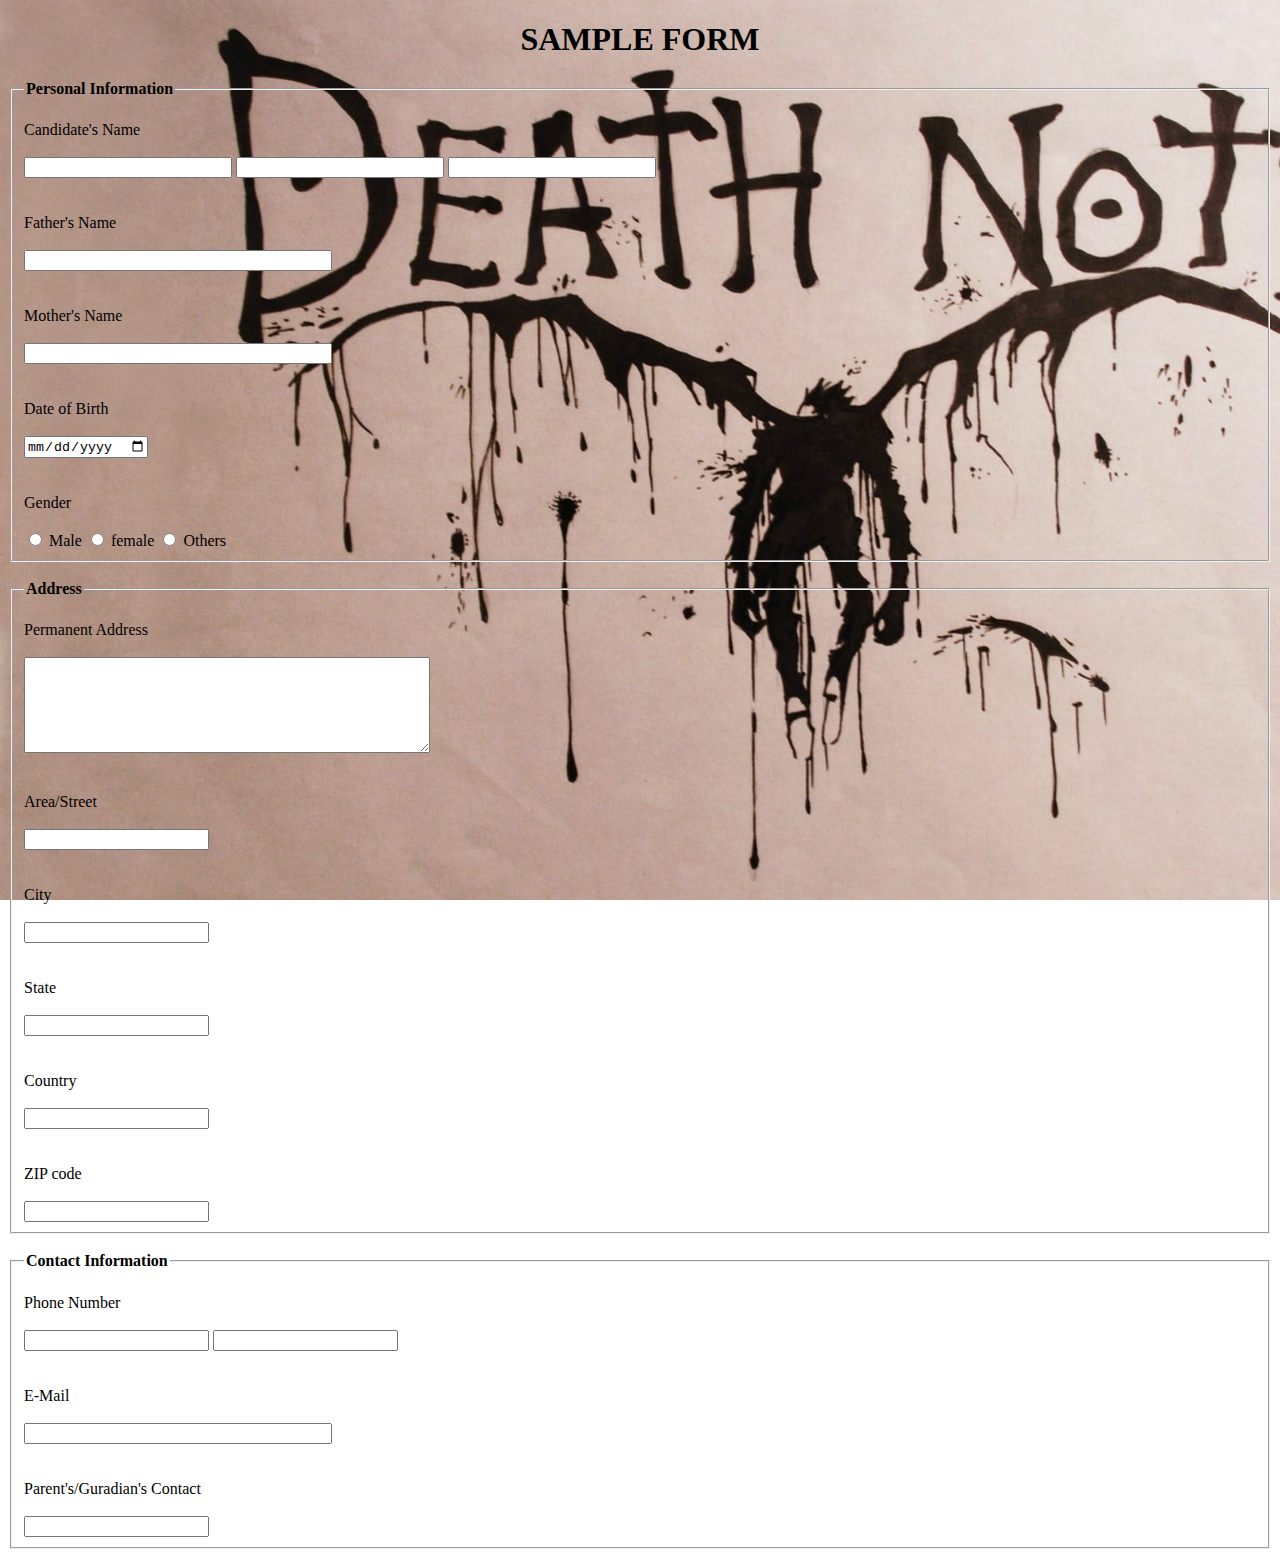
<file: HTML Forms/index.html>
<!DOCTYPE html>
<html>

<head>
    <title> HTML Forms </title>
    <style>
        body {
            font-family: georgia;
            background-image: url(Death\ Note.jpg);
            background-attachment: fixed;
            background-size: cover;
        }
    </style>
</head>

<body>
    <h1 style="text-align: center;">SAMPLE FORM</h1>
    <form>
        <fieldset>
 
                <!---PERSONAL INFORMATION-->
 
            <legend><b>Personal Information</b></legend>
            <br />
            <label>Candidate's Name</label><br /><br />                         <!---NAME--->
            <input type="text" id="fname" style="width: 200px;">
            <input type="text" id="mname" style="width: 200px;">
            <input type="text" id="lname" style="width: 200px;">
            <br /><br /><br />
            <label> Father's Name </label><br /><br />                          <!---FATHER'S NAME--->
            <input type="text" style="width: 300px;">
            <br /><br /><br />
            <label> Mother's Name </label><br /><br />                          <!---MOTHER'S NAME--->
            <input type="text" style="width: 300px;">
            <br /><br /><br />
            <label> Date of Birth </label><br /><br />                          <!---BIRTHDAY--->
            <input type="date" id="bday">
            <br /><br /><br />
            <label> Gender </label> <br /><br />                                <!---GENDER--->
            <input type="radio" id="M" name="gender"> Male
            <input type="radio" id="F" name="gender"> female
            <input type="radio" id="O" name="gender"> Others
        </fieldset>
        <br />
        <fieldset>
            
                <!---ADDRESS-->
            
            <legend><b>Address</b></legend>
            <br />
            <label> Permanent Address </label> <br /><br />                     <!---ADDRESS-->
            <textarea style="height: 90px; width: 400px;"></textarea>
            <br /><br /><br />
            <label>Area/Street</label><br /><br />                              <!---AREA-->
            <input type="text" id="area">
            <br /><br /><br />
            <label>City</label><br /><br />                                     <!---CITY-->
            <input type="text" id="area">
            <br /><br /><br />
            <label>State</label><br /><br />                                    <!---STATE-->
            <input type="text" id="area">
            <br /><br /><br />
            <label>Country</label><br /><br />                                  <!---COUNTRY-->
            <input type="text" id="area">
            <br /><br /><br />
            <label>ZIP code</label><br /><br />                                 <!---POSTAL CODE-->
            <input type="number" id="area">
        </fieldset>
        <br />
        <fieldset>
            <legend><b>Contact Information</b></legend><br />
            <label>Phone Number</label><br /><br />
            <input type="number" id="phno">
            <input type="number" id="phno">
            <br /><br /><br />
            <label;">E-Mail</label><br /><br /> 
            <input type="email" id="mail" style="width: 300px;">
            <br /><br /><br />
            <label> Parent's/Guradian's Contact<label><br /><br />
            <input type="number" id="phno">
        </fieldset>
    </form>
</body>

</html>
</file>
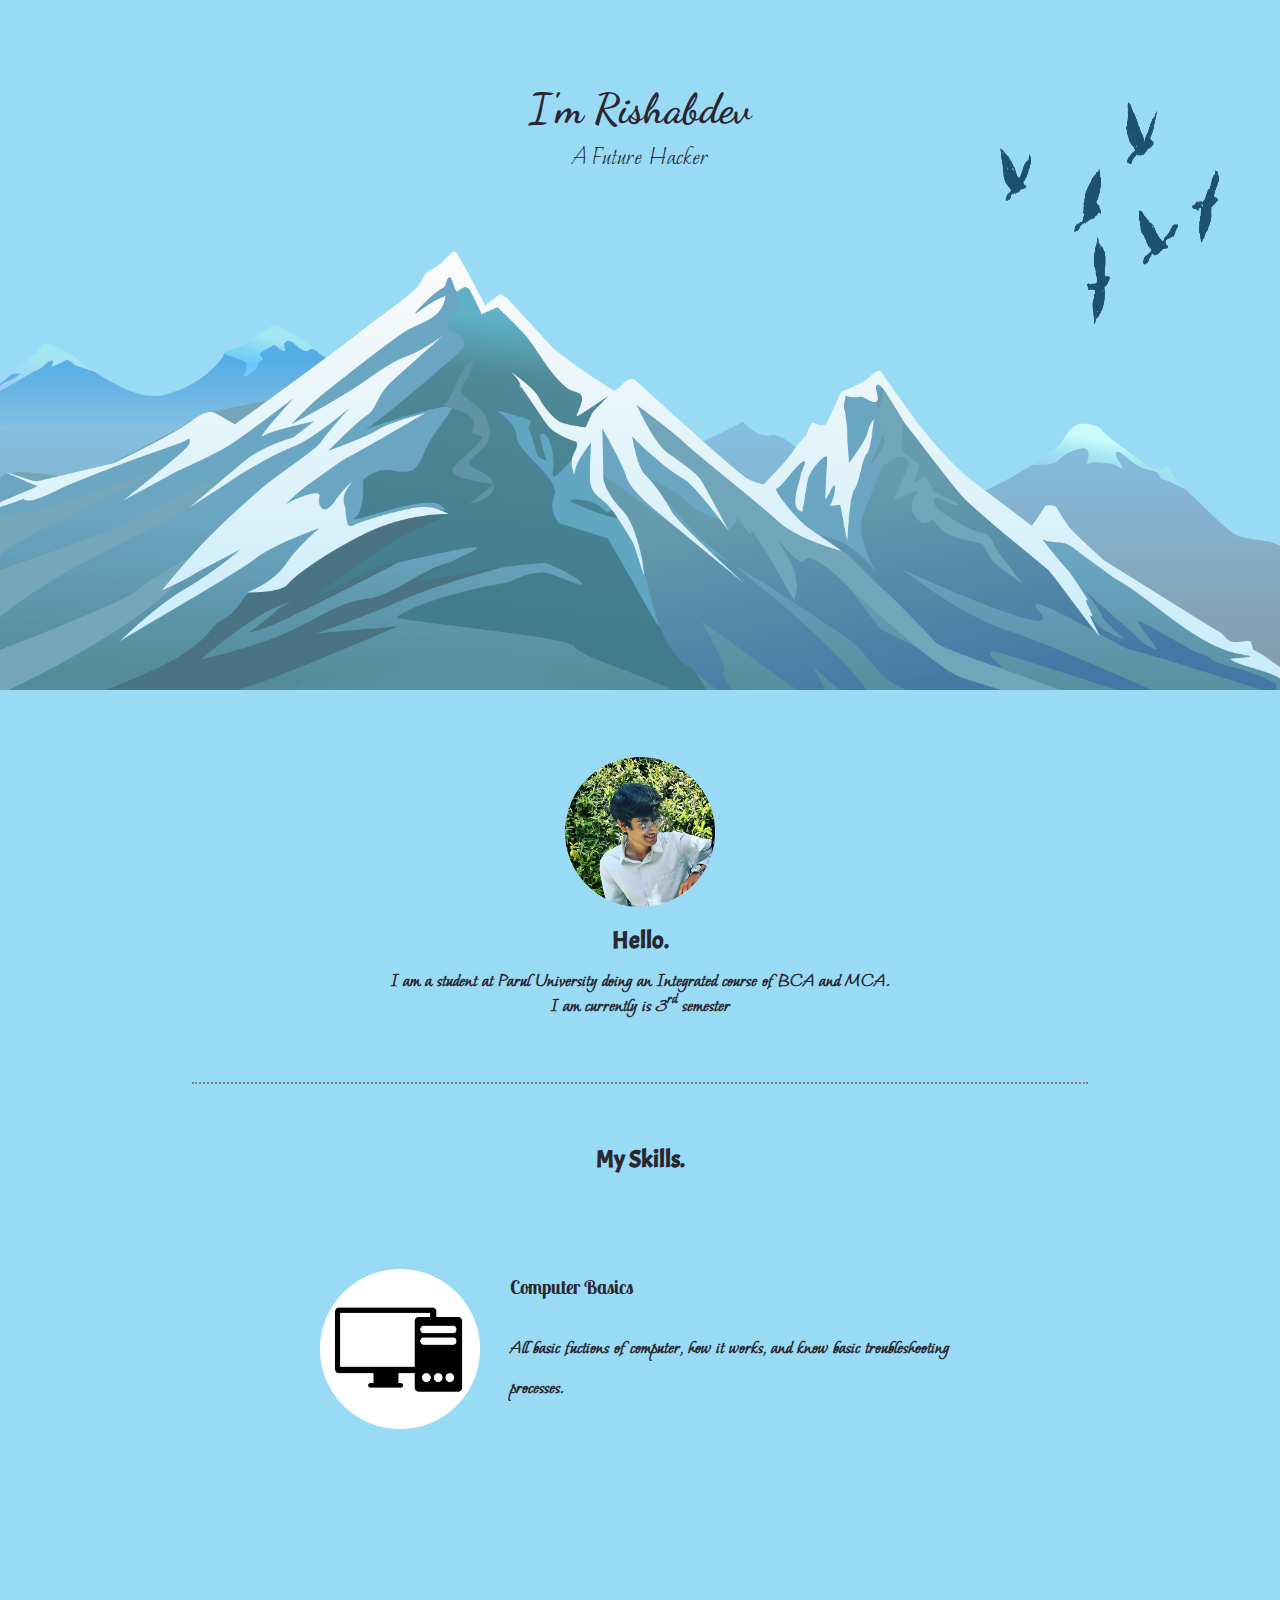
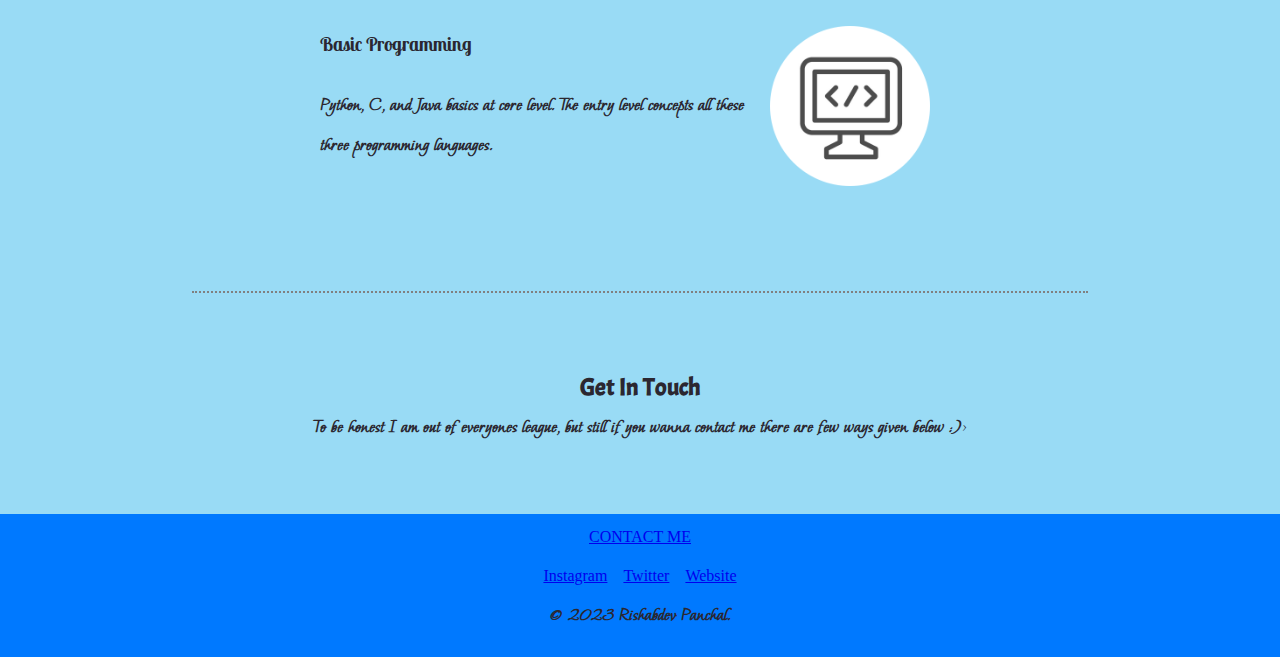
<file: Professional Site/index.html>
<!DOCTYPE html>
<html lang="en">
    <head>
        <title>Professional Site</title>
        <link rel="stylesheet" href="style.css">
        <link rel="icon" href="Images/Favicon.png">
        <link rel="preconnect" href="https://fonts.googleapis.com">
        <link rel="preconnect" href="https://fonts.gstatic.com" crossorigin>
        <link href="https://fonts.googleapis.com/css2?family=Acme&family=Dancing+Script:wght@600&family=Lobster+Two&family=Moon+Dance&display=swap" rel="stylesheet">
    </head>
    <body>

<!-- TOP PART OF WEBSITE -->

        <div class="top">
          <h1>I'm Rishabdev</h1>
          <p id="wmi">A Future Hacker</p>
          <img id="birds" src="Images/birds.png" alt="Birds_Image">
          <img id="mountain" src="Images/mountain1.png" alt="Mountain_Image">
          </div>

<!-- ABOUT PART OF THE WEBSITE -->

      <div class="all">
        <div class="middle-container">
            <div class="profile">
              <img src="Images/Profile_picture.jpg" alt="Profile Picture" height="150 px" width="150 px">
              <h2>Hello.</h2>
              <p><b>I am a student at Parul University doing an Integrated course of BCA and MCA.<br />I am currently is 3<sup>rd</sup> semester</b></p>
            </div>
            <br /><br />
            <hr id="hr">
            <br /><br />
            <div class="skills">
              <h2>My Skills.</h2>
              <div class="skill-row">
                <img class="Basics" src="Images/Computer.png" alt="Computer">
                <h3>Computer Basics</h3>
                <p><b>All basic fuctions of computer, how it works, and know basic troubleshooting processes.</b></p>
              </div><br />
              <div class="skill-row">
                <img class="programming" src="Images/Programming.png" alt="Troubleshoot">
                <h3>Basic Programming</h3>
                <p><b>Python, C, and Java basics at core level. The entry level concepts all these three programming languages.</b></p>
              </div>
            </div>
            <br />
            <hr id="hr">
            <br /><br /><br />
            <div class="contact-me">
              <h2>Get In Touch</h2>
              <p><b>To be honest I am out of everyones league, but still if you wanna contact me there are few ways given below :)</b>></p>
              <br /><br /><br />
            </div>
          </div>
        </div>
        
<!-- WAYS TO CONTACT ME -->
        
          <div class="bottom-container">
            <a class="footer-link" href="mailto:1124rishabdevkv42020@gmail.com">CONTACT ME</a><br /><br />
            <a class="footer-link" href="https://instagram.com/saitama_x2._?igshid=MzRlODBiNWFlZA==">Instagram</a>&nbsp &nbsp
            <a class="footer-link" href="https://twitter.com/">Twitter</a>&nbsp &nbsp
            <a class="footer-link" href="https://www.appbrewery.co/">Website</a>
            <p><b>© 2023 Rishabdev Panchal.</b></p>
          </div>
          
    </body>
</html>
</file>
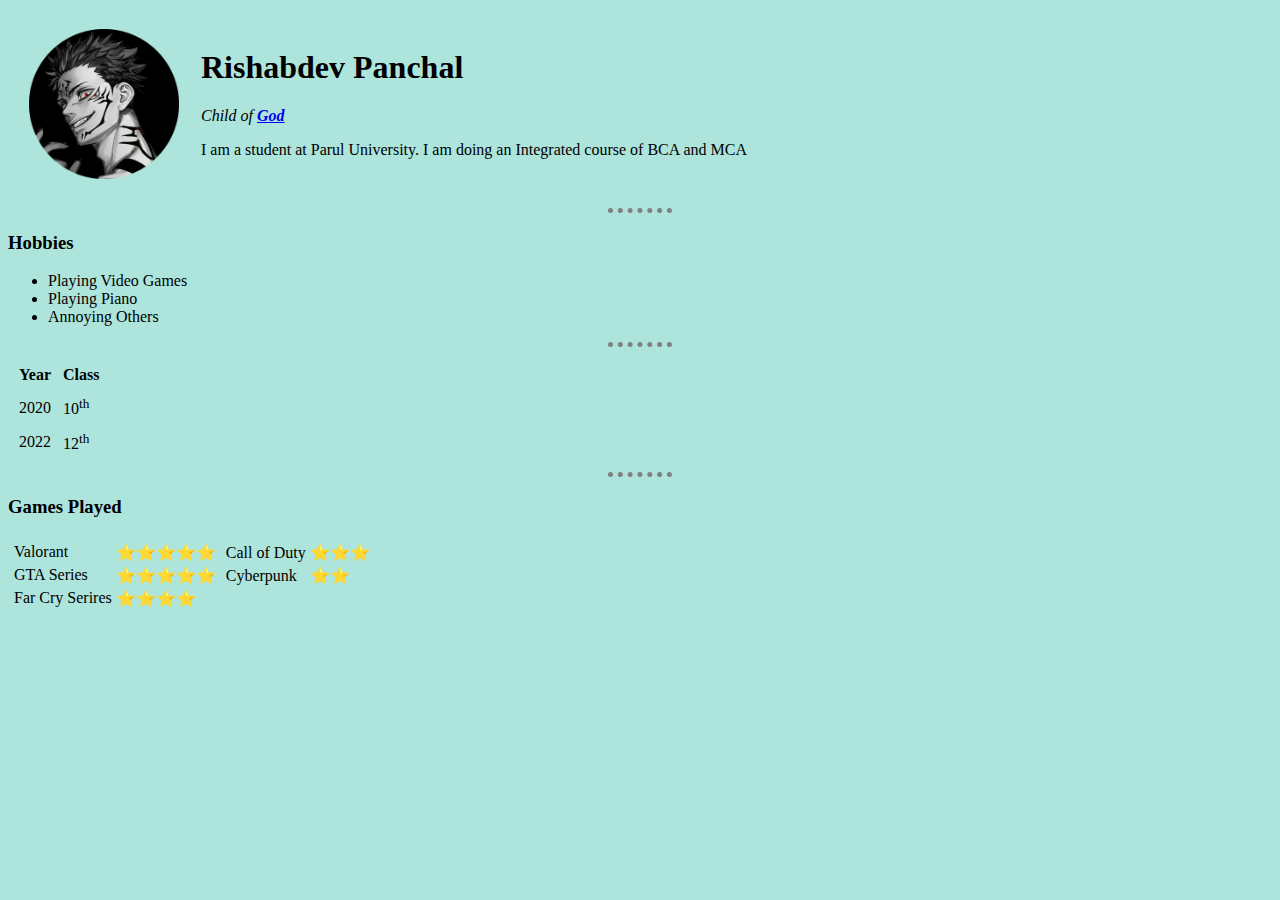
<file: Website/index.html>
<html>
<head>
    <title>About Me!</title>
    <link rel="stylesheet" href="styles.css">
</head>
<body>
    <table cellspacing="20">
        <tr>
            <td><img src="Sukuna.jpg" alt="Ryomen Sukuna" height="150 px" width="150 px"></td>
            <td><h1>Rishabdev Panchal</h1><p><em>Child of <strong><a href="https://www.google.com/search?q=God&sxsrf=APwXEdea4Ck54etBELHehAPqapvTqjShvQ%3A1681584787257&source=hp&ei=k_I6ZLzSDdfkseMP2MeGsAo&iflsig=AOEireoAAAAAZDsAoww0Iqnv2NU7U7-Lq5BXzR9pBWgC&ved=0ahUKEwj855u_x6z-AhVXcmwGHdijAaYQ4dUDCAk&uact=5&oq=God&gs_lcp=[base64]&sclient=gws-wiz">God</a></strong></em></p><p>I am a student at Parul University. I am doing an Integrated course of BCA and MCA</p></td>
        </tr>
    </table>
    <hr />
    <h3>Hobbies</h3>
    <ul>
        <li>Playing Video Games</li>
        <li>Playing Piano</li>
        <li>Annoying Others</li>
    </ul>
    <hr />
    <table cellspacing="10">
        <tr>
            <th>Year</th>
            <th>Class</th>
        </tr>
        <tr>
            <td>2020</td>
            <td>10<sup>th</sup></td>
        </tr>
        <tr>
            <td>2022</td>
            <td>12<sup>th</sup></td>
        </tr>
    </table>
    <hr />
    <h3>Games Played</h3>
    <table>
        <tr>
            <td>
                <table>
                    <tr>
                        <td>Valorant</td>
                        <td>⭐⭐⭐⭐⭐</td>
                    </tr>
                    <tr>
                        <td>GTA Series</td>
                        <td>⭐⭐⭐⭐⭐</td>
                    </tr>
                    <tr>
                        <td>Far Cry Serires</td>
                        <td>⭐⭐⭐⭐</td>
                    </tr>
                </table>
            </td>
            <td>
                <table>
                    <tr>
                        <td>Call of Duty</td>
                        <td>⭐⭐⭐</td>
                    </tr>
                    <tr>
                        <td>Cyberpunk</td>
                        <td>⭐⭐</td>
                    </tr>
                    <tr>
                        <td>&nbsp;</td>
                        <td>&nbsp;</td>
                    </tr>
                </table>
            </td>
        </tr>
    </table>    
</body>
</html>
</file>
<file: Professional Site/style.css>
body {
    margin: 0;
    padding: 0;
    text-align: center;
    background-color: #99DBF5;
    color: #2B2730 ;
    overflow-x: hidden;
    line-height: 120%;
}

h1 {
    margin-top: 0;
    font-family: 'Dancing Script', cursive;
}

h2 {
    font-family: 'Acme', sans-serif;
}

h3 {
    font-family: 'Lobster Two', sans-serif;
}

p {
    font-family: 'Moon Dance', cursive;
    font-size: 125%;
}

.top {
    padding: 100px 0 100px 0;
    font-size: 130%;
}

#birds {
    position: absolute;
    top: 100px;
    left: 1000px;
    height: 25%;
    width: 25%;
}

.skill-row {
    width: 50%;
    margin: 100px auto 100px auto;
    text-align: left;
    line-height: 2;
}

.Basics {
    height: 25%;
    width: 25%;
    float: left;
    margin-right: 30px;
}

.programming {
    height: 25%;
    width: 25%;
    float:  right;
    margin-right: 30px;
}

#mountain {
    position: relative;
    top: 35px; 
    padding-right: 0;
    height: 100%;
    width: 100%;
}

#hr {
    border-style: none;
    border-top-style: dotted;
    border-color: grey;
    border-width: 2px;
    width: 70%;
}

.all {

}

.bottom-container {
    background-color: #0079FF;
    padding: 13px;
}

a {
    font-family: 'Courgette';
}
</file>
<file: Website/styles.css>
body {
    background-color: ADE4DB;
}

hr {
    border-style: none;
    border-top-style: dotted;
    border-color: grey;
    border-width: 5px;
    width: 5%;
}
</file>
